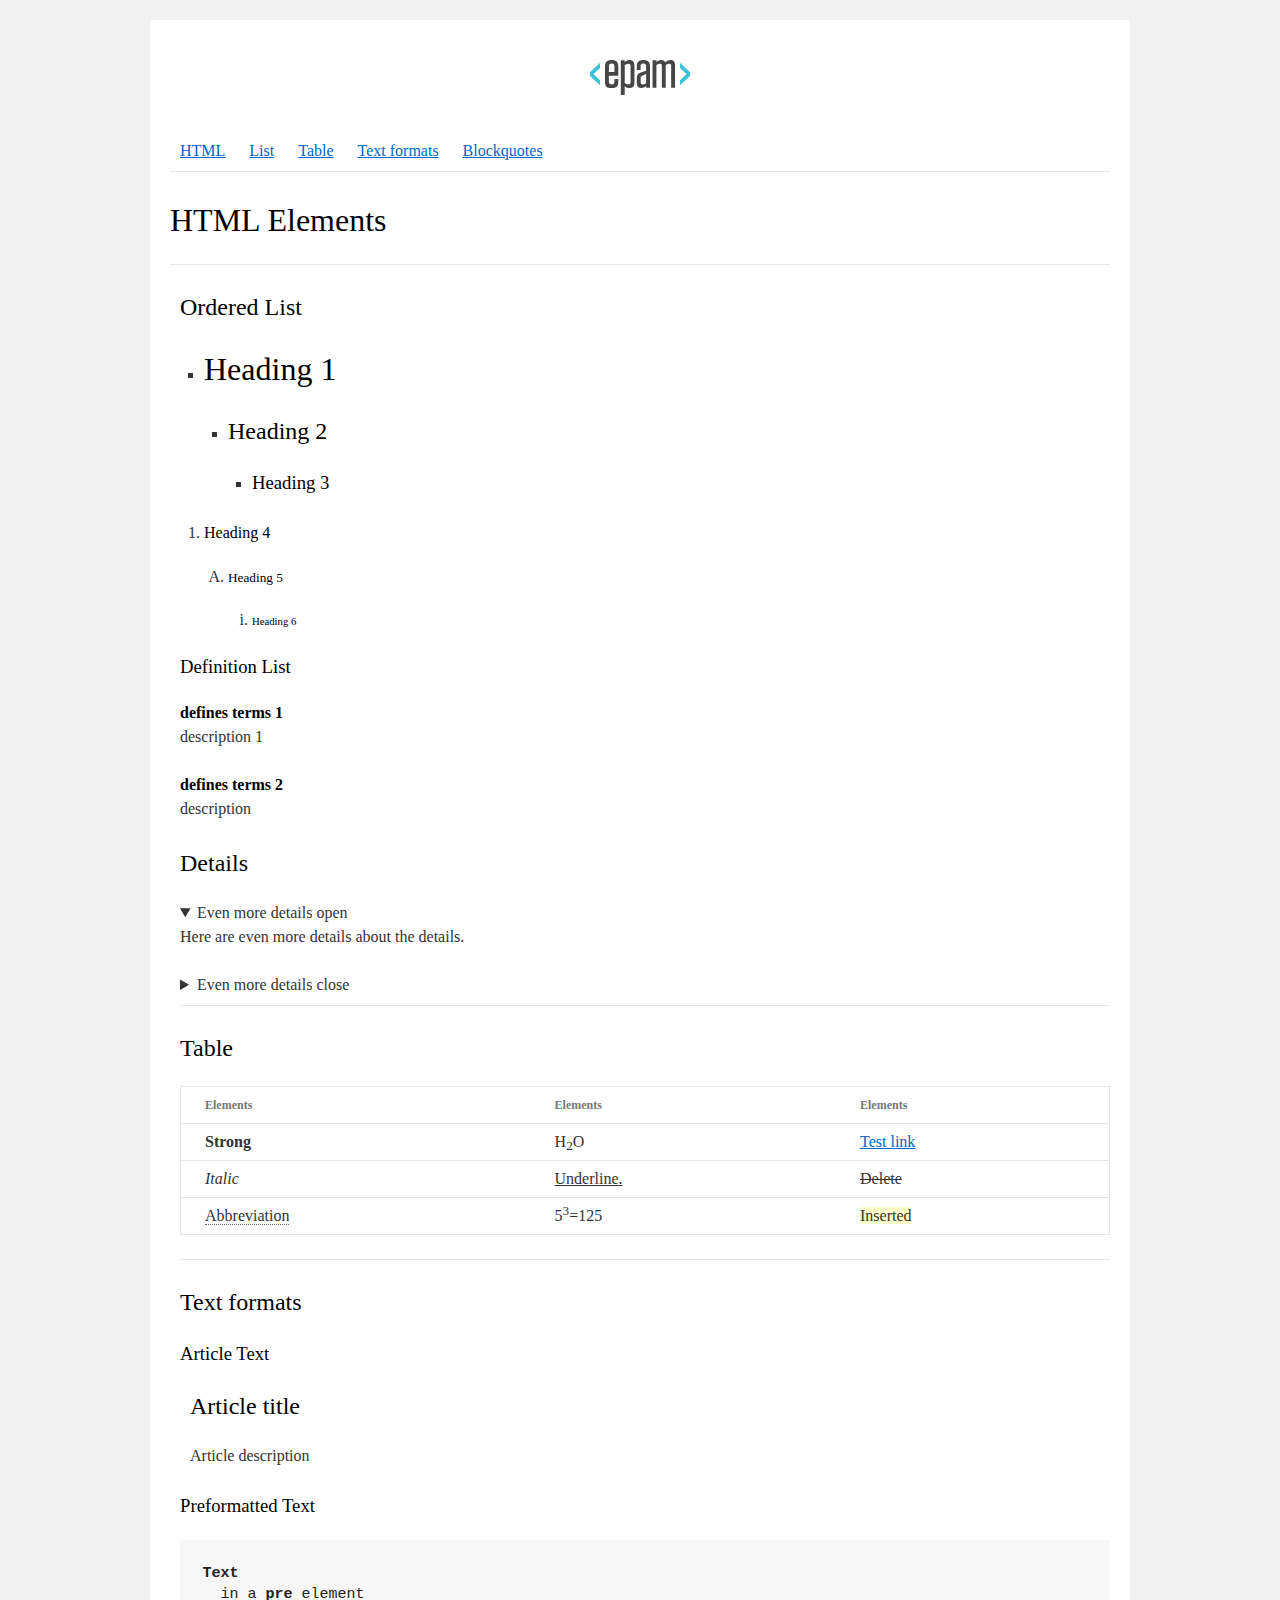
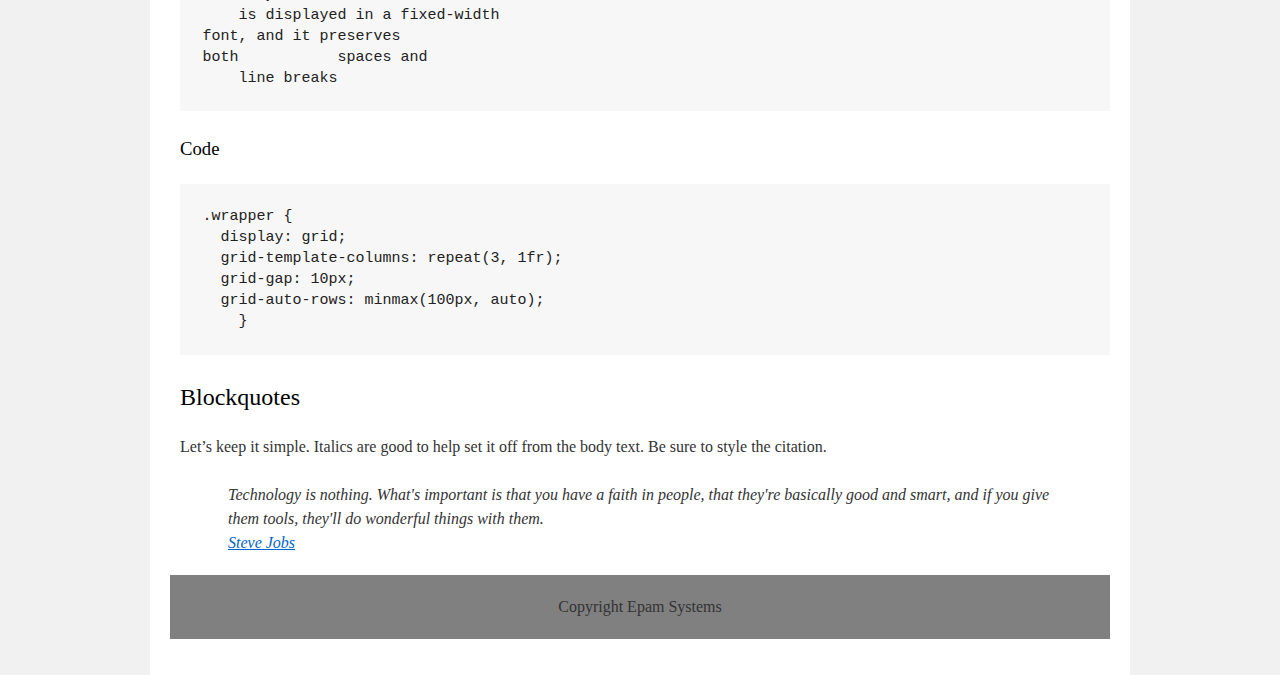
<file: homework_01/index.html>
<!DOCTYPE html>
<html>
   <head>
      <meta charset="utf-8">
      <title>hw</title>
      <link rel="stylesheet" href="style.css">
   </head>
   <body>
      <div id="wrapper">
         <div id="main">
            <div id="container">
               <div id="content" role="main">
                  <p><img src="EPAM_logo.svg" alt="EPAM"/></p>
                  <nav><a href="#">HTML</a>
                     <a href="#">List</a>
                     <a href="#">Table</a>
                     <a href="#">Text formats</a>
                     <a href="#">Blockquotes</a>
                  </nav>
                  <hr/>
                  <header>
                     <h1>HTML Elements</h1>
                  </header>
                  <hr/>
                  <article>
                     <h2>Ordered List</h2>
                     <ul>
                        <li>
                           <h1>Heading 1</h1>
                           <ul>
                              <li>
                                 <h2>Heading 2</h2>
                                 <ul>
                                    <li>
                                       <h3>Heading 3</h3>
                                    </li>
                                 </ul>
                              </li>
                           </ul>
                        </li>
                     </ul>
                     <ol>
                        <li>
                           <h4>Heading 4</h4>
                           <ol>
                              <li>
                                 <h5>Heading 5</h5>
                                 <ol>
                                    <li>
                                       <h6>Heading 6</h6>
                                    </li>
                                 </ol>
                              </li>
                           </ol>
                        </li>
                     </ol>
                     <h3>Definition List</h3>
                     <dl>
                        <dt>defines terms 1</dt>
                        <dd>description 1</dd>
                        <dt>defines terms 2</dt>
                        <dd>description</dd>
                     </dl>
                     <h2>Details</h2>
                     <details open>
                        <summary>Even more details open</summary>
                        <p>Here are even more details about the details.</p>
                     </details>
                     <details>
                        <summary>Even more details close</summary>
                        <p>Here are even more details about the details.</p>
                     </details>
                     <hr/>
                     <h2>Table</h2>
                     <table>
                        <tr>
                           <th>Elements</th>
                           <th>Elements</th>
                           <th>Elements</th>
                        </tr>
                        <tr>
                           <td><strong>Strong</strong></td>
                           <td>H<sub>2</sub>O</td>
                           <td><a href="#">Test link</a></td>
                        </tr>
                        <tr>
                           <td><i>Italic</i></td>
                           <td><u>Underline.</u></td>
                           <td><del>Delete</del></td>
                        </tr>
                        <tr>
                           <td><abbr>Abbreviation</abbr></td>
                           <td>5<sup>3</sup>=125</td>
                           <td><ins>Inserted</ins></td>
                        </tr>
                     </table>
                     <hr/>
                     <h2>Text formats</h2>
                     <h3>Article Text</h3>
                     <article>
                        <h2>Article title</h2>
                        <p>Article description</p>
                     </article>
                     <h3>Preformatted Text</h3>
                      <pre><b>Text</b>
  in a <b>pre</b> element
    is displayed in a fixed-width
font, and it preserves
both           spaces and
    line breaks</pre>
                     <h3>Code</h3>
                     <pre>.wrapper {
  display: grid;
  grid-template-columns: repeat(3, 1fr);
  grid-gap: 10px;
  grid-auto-rows: minmax(100px, auto);
    }</pre>
                     <h2>Blockquotes</h2>
                     <p>Let’s keep it simple. Italics are good to help set it off from the body text. Be sure to style the citation.</p>
                     <blockquote>Technology is nothing. What's important is that you have a faith in people, that they're basically good and smart, and if you give them tools, they'll do wonderful things with them.<br/><a href="#">Steve Jobs</a></blockquote>
                     <p hidden="">And here’s a bit of trailing text.</p>
                  </article>
                  <footer>Copyright Epam Systems</footer>
               </div>
            </div>
         </div>
      </div>
   </body>
</html>
</file>
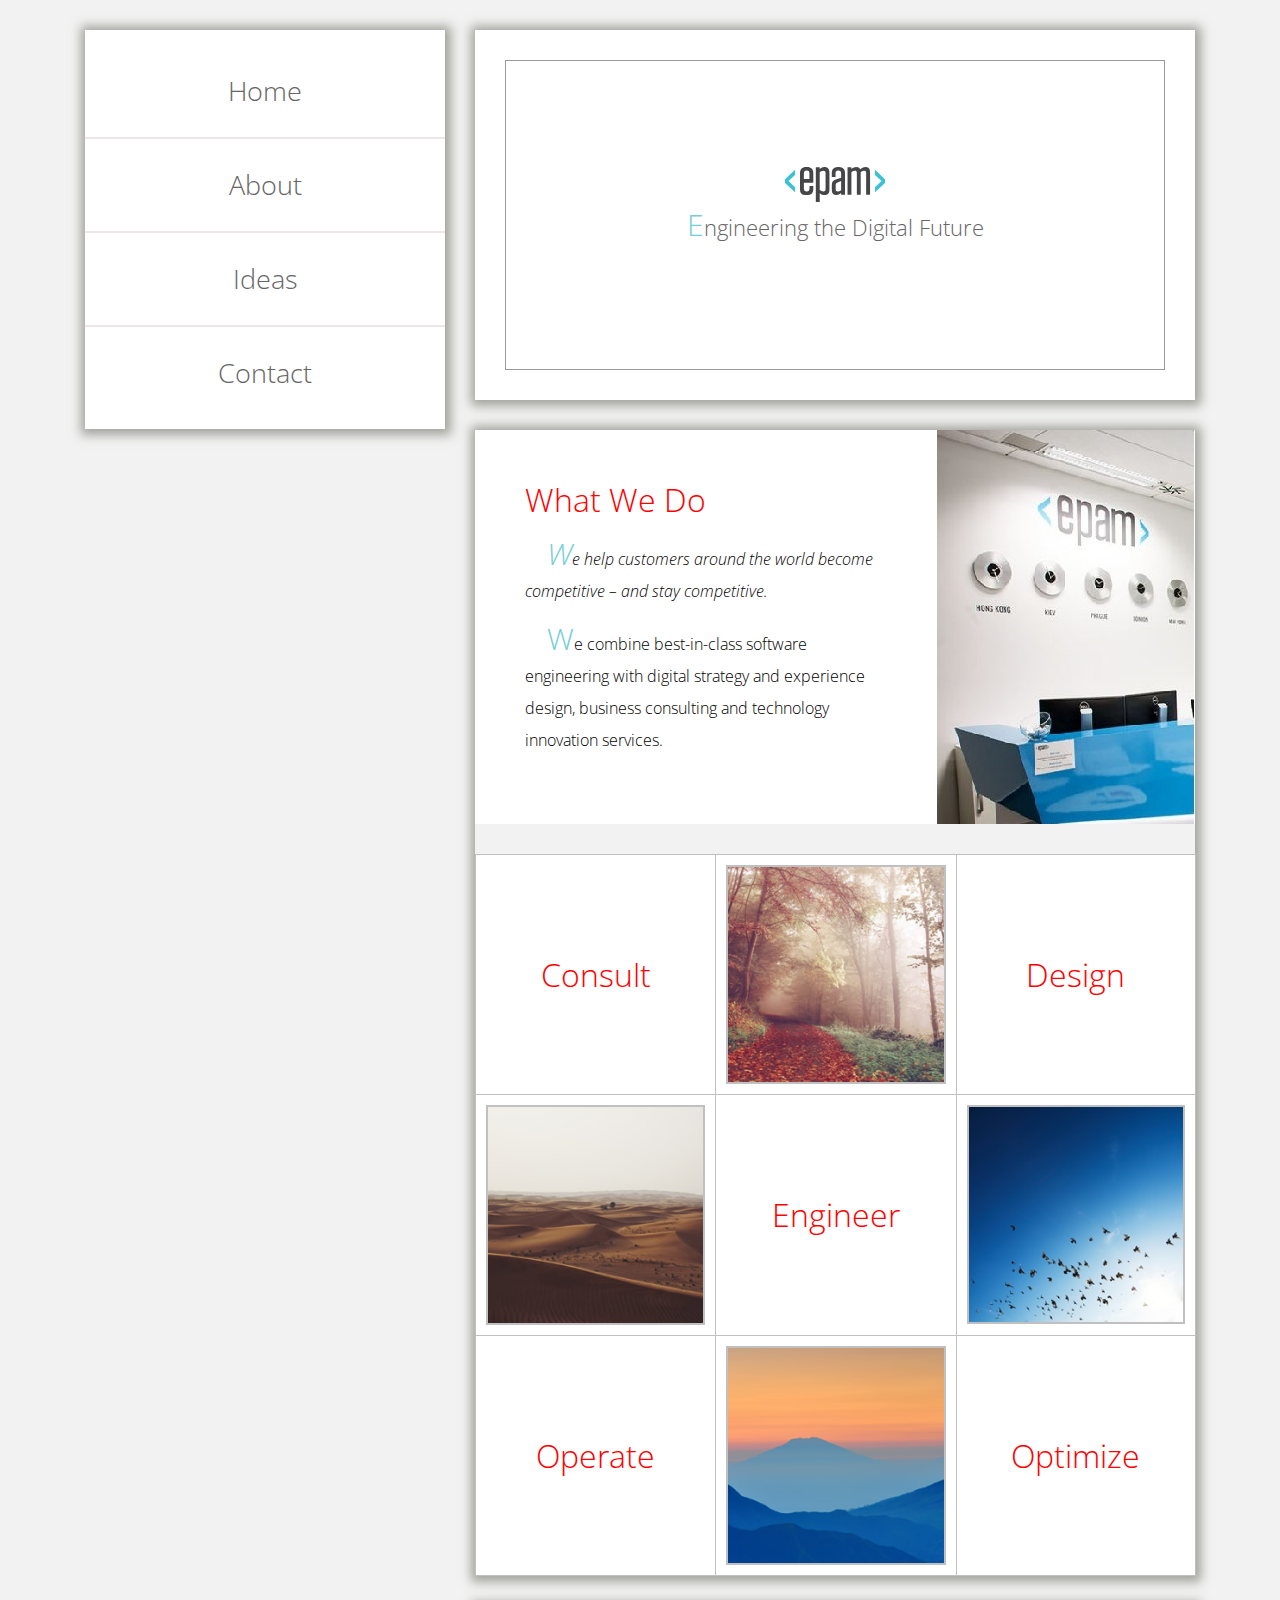
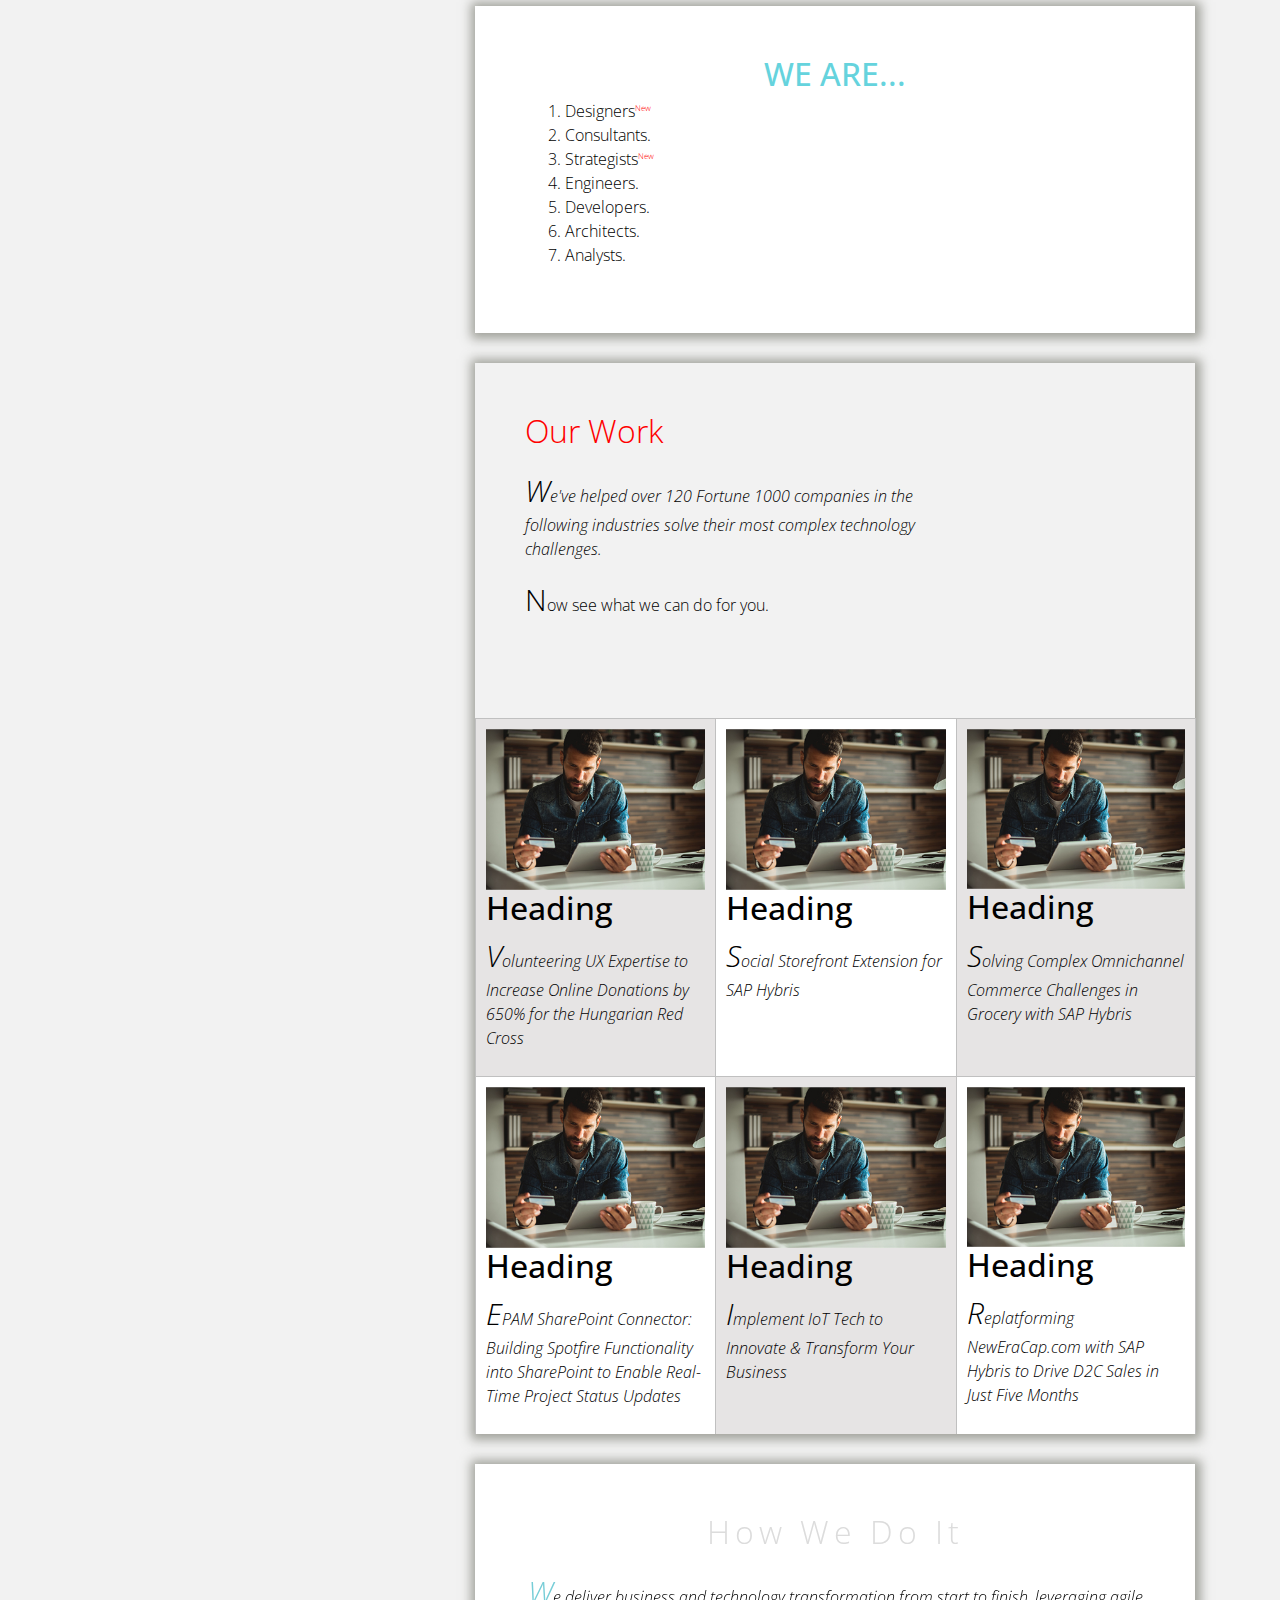
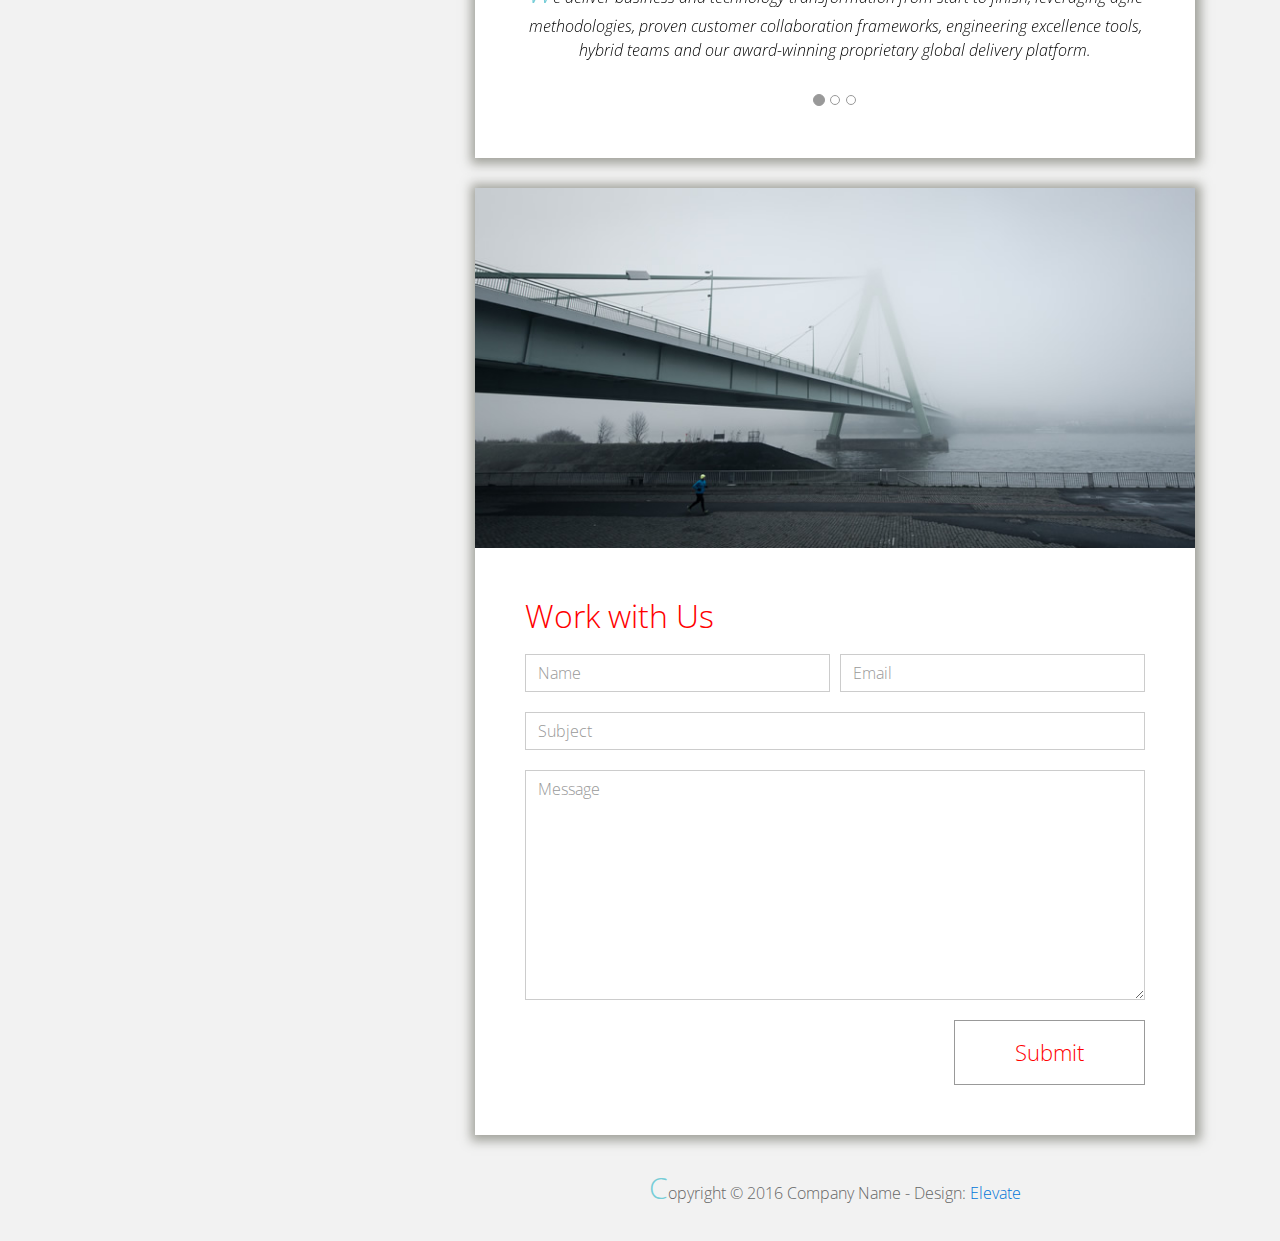
<file: homework_02/index.html>
<!DOCTYPE html>
<html lang="en">
<head>
  <meta charset="utf-8">
  <meta http-equiv="X-UA-Compatible" content="IE=edge">
  <meta name="viewport" content="width=device-width, initial-scale=1">

  <title>CSS Basic HW</title>



  <!-- load stylesheets -->
  <link rel="stylesheet" href="http://fonts.googleapis.com/css?family=Open+Sans:300,400">
  <!-- Google web font "Open Sans" -->
  <link rel="stylesheet" href="css/bootstrap.min.css">
  <!-- Bootstrap style -->
  <link rel="stylesheet" href="css/style.css">
  <!-- Templatemo style -->
  <style>
    .tm-section-title {
      color: red;
    }
    .box {
      border: 1px solid silver!important;
      padding: 10px;
    }
  </style>

</head>

<body>
<div class="container">

  <div class="tm-sidebar">
    <nav class="tm-main-nav">
      <ul>
        <li class="tm-nav-item"><a href="#home" class="tm-nav-item-link">Home</a></li>
        <li class="tm-nav-item"><a href="#about" class="tm-nav-item-link">About</a></li>
        <li class="tm-nav-item"><a href="#ideas" class="tm-nav-item-link">Ideas</a></li>
        <li class="tm-nav-item"><a href="#contact" class="tm-nav-item-link">Contact</a></li>
      </ul>
    </nav>
  </div>

  <div class="tm-main-content">

    <section id="home" class="tm-content-box tm-banner margin-b-10">
      <div class="tm-banner-inner">
        <img src="img/EPAM_logo.svg" width="100px" alt="">
        <p class="tm-banner-text">Engineering the Digital Future</p>
      </div>
    </section>

    <section>
      <div class="tm-content-box flex-2-col">

        <div class="pad flex-item tm-team-description-container">
          <h2 class="tm-section-title">What We Do</h2>
          <p class="tm-section-description">We help customers around the world become competitive – and stay competitive.</p>
          <p class="tm-section-description"> We combine best-in-class software engineering with digital strategy and experience design, business consulting and technology innovation services.</p>
        </div>
        <div class="flex-item">
          <img src="img/image.jpg" alt="">
        </div>
        

      </div>
      <div id="about" class="tm-content-box">

        <ul class="boxes gallery-container">
          <li class="box box-bg">
            <h2 class="tm-section-title tm-section-title-box tm-box-bg-title">Consult</h2>
            <img src="img/white-bg.jpg" alt="Image" class="img-fluid">
          </li>
          <li class="box">
            <a href="img/idea-large-01.jpg"><img src="img/idea-01.jpg" alt="Image"
                                                 class="img-fluid"></a>
          </li>
          <li class="box box-bg">
            <h2 class="tm-section-title tm-section-title-box tm-box-bg-title">Design</h2>
            <img src="img/white-bg.jpg" alt="Image" class="img-fluid">
          </li>
          <li class="box">
            <a href="img/idea-large-02.jpg"><img src="img/idea-02.jpg" alt="Image"
                                                 class="img-fluid"></a>
          </li>
          <li class="box box-bg">
            <h2 class="tm-section-title tm-section-title-box tm-box-bg-title">Engineer</h2>
            <img src="img/white-bg.jpg" alt="Image" class="img-fluid">
          </li>
          <li class="box">
            <a href="img/idea-large-03.jpg"><img src="img/idea-03.jpg" alt="Image"
                                                 class="img-fluid"></a>
          </li>
          <li class="box box-bg">
            <h2 class="tm-section-title tm-section-title-box tm-box-bg-title">Operate</h2>
            <img src="img/white-bg.jpg" alt="Image" class="img-fluid">
          </li>
          <li class="box">
            <a href="img/idea-large-04.jpg"><img src="img/idea-04.jpg" alt="Image"
                                                 class="img-fluid"></a>
          </li>
          <li class="box box-bg">
            <h2 class="tm-section-title tm-section-title-box tm-box-bg-title">Optimize</h2>
            <img src="img/white-bg.jpg" alt="Image" class="img-fluid">
          </li>
        </ul>

      </div>

    </section>

    <!-- slider -->
    <section class="heading tm-content-box pad">
      <h2> WE ARE...</h2>
      <ol>
        <li><a href="index.html" class="text">Designers</a></li>
        <li><a href="index.html">Consultants</a></li>
        <li><a href="#" class="text">Strategists</a></li>
        <li><a href="#">Engineers</a></li>
        <li><a href="#">Developers</a></li>
        <li><a href="#">Architects</a></li>
        <li><a href="#">Analysts</a></li>
      </ol>
  
    </section>

    <section class="blocks">
       <div class="pad flex-item tm-team-description-container">
          <h2 class="tm-section-title">Our Work</h2>
          <p class="tm-section-description">We've helped over 120 Fortune 1000 companies in the following industries solve their most complex technology challenges. </p>
          <p class="tm-section-description"> Now see what we can do for you.</p>
        </div>
      <div class="tm-content-box flex-2-col">
      </div>
      <div  class="tm-content-box">
        <ul class="boxes gallery-container">
          <li class="box box-bg">
            <img src="img/image-1.jpg" alt="Image" class="img-fluid">
            <div>
              <h2>Heading</h2>
              <p>Volunteering UX Expertise to Increase Online Donations by 650% for the Hungarian Red Cross</p>
            </div>
          </li>
          <li class="box">
            <img src="img/image-1.jpg" alt="Image" class="img-fluid">
            <div>
              <h2>Heading</h2>
              <p>Social Storefront Extension for SAP Hybris</p>
            </div>
          </li>
          <li class="box box-bg">
            <img src="img/image-1.jpg" alt="Image" class="img-fluid">
            <div>
              <h2>Heading</h2>
              <p>Solving Complex Omnichannel Commerce Challenges in Grocery with SAP Hybris</p>
            </div>
          </li>
          <li class="box">
            <img src="img/image-1.jpg" alt="Image" class="img-fluid">
            <div>
              <h2>Heading</h2>
              <p>EPAM SharePoint Connector: Building Spotfire Functionality into SharePoint to Enable Real-Time Project Status Updates</p>
            </div>
          </li>
          <li class="box box-bg">
            <img src="img/image-1.jpg" alt="Image" class="img-fluid">
            <div>
              <h2>Heading</h2>
              <p>Implement IoT Tech to Innovate & Transform Your Business</p>
            </div>
          </li>
          <li class="box">
            <img src="img/image-1.jpg" alt="Image" class="img-fluid">
            <div>
              <h2>Heading</h2>
              <p>Replatforming NewEraCap.com with SAP Hybris to Drive D2C Sales in Just Five Months</p>
            </div>
          </li>
        </ul>

      </div>
    </section>

    <section id="ideas">
      <div id="tmCarousel" class="carousel slide tm-content-box" data-ride="carousel">

        <ol class="carousel-indicators">
          <li data-target="#tmCarousel" data-slide-to="0" class="active"></li>
          <li data-target="#tmCarousel" data-slide-to="1" class=""></li>
          <li data-target="#tmCarousel" data-slide-to="2" class=""></li>
        </ol>

        <div class="carousel-inner" role="listbox">

          <div class="carousel-item active">
            <div class="carousel-content">
              <div class="flex-item">
                <h2 class="tm-section-title">How We Do It</h2>
                <p class="tm-section-description carousel-description">We deliver business and technology transformation from start to finish, leveraging agile methodologies, proven customer collaboration frameworks, engineering excellence tools, hybrid teams and our award-winning proprietary global delivery platform.</p>
              </div>
            </div>
          </div>

          <div class="carousel-item">
            <div class="carousel-content">
              <div class="flex-item">
                <h2 class="tm-section-title">Our Clients</h2>
                <p class="tm-section-description carousel-description">Lorem ipsum dolor sit amet,
                  consectetur adipiscing elit. Quisque vel nisi pharetra nibh varius pharetra ac
                  sagittis nisi. Etiam pharetra vestibulum hendrerit. Pellentesque interdum metus
                  sed massa rutrum.</p>
              </div>
            </div>
          </div>

          <div class="carousel-item">
            <div class="carousel-content">
              <div class="flex-item">
                <h2 class="tm-section-title">Our Projects</h2>
                <p class="tm-section-description carousel-description">Donec ex libero, fringilla
                  vitae purus sit amet, rhoncus pharetra lorem. Pellentesque id sem id lacus
                  ultricies vehicula. Aliquam rutrum mi non. Pellentesque interdum metus sed massa
                  rutrum.</p>
              </div>
            </div>
          </div>

        </div>

      </div>
    </section>

    <section class="tm-content-box">
      <img src="img/contact.jpg" alt="Contact image" class="img-fluid">

      <div id="contact" class="pad">
        <h2 class="tm-section-title">Work with Us</h2>
        <form action="#contact" method="get" class="contact-form">

          <div class="form-group col-xs-12 col-sm-12 col-md-6 col-lg-6 form-group-2-col-left">
            <input type="text" id="contact_name" name="contact_name" class="form-control"
                   placeholder="Name" required/>
          </div>
          <div class="form-group col-xs-12 col-sm-12 col-md-6 col-lg-6 form-group-2-col-right">
            <input type="email" id="contact_email" name="contact_email" class="form-control"
                   placeholder="Email" required/>
          </div>
          <div class="form-group">
            <input type="text" id="contact_subject" name="contact_subject" class="form-control"
                   placeholder="Subject" required/>
          </div>
          <div class="form-group">
            <textarea id="contact_message" name="contact_message" class="form-control" rows="9"
                      placeholder="Message" required></textarea>
          </div>

          <button type="submit" class="btn btn-primary submit-btn">Submit</button>

        </form>
      </div>
    </section>

    <footer class="tm-footer">
      <p class="text-xs-center">Copyright &copy; 2016 Company Name

        - Design: <a rel="nofollow" href="http://www.templatemo.com/tm-481-elevate"
                     target="_parent">Elevate</a></p>
    </footer>

  </div>

</div>

</body>
</html>
</file>
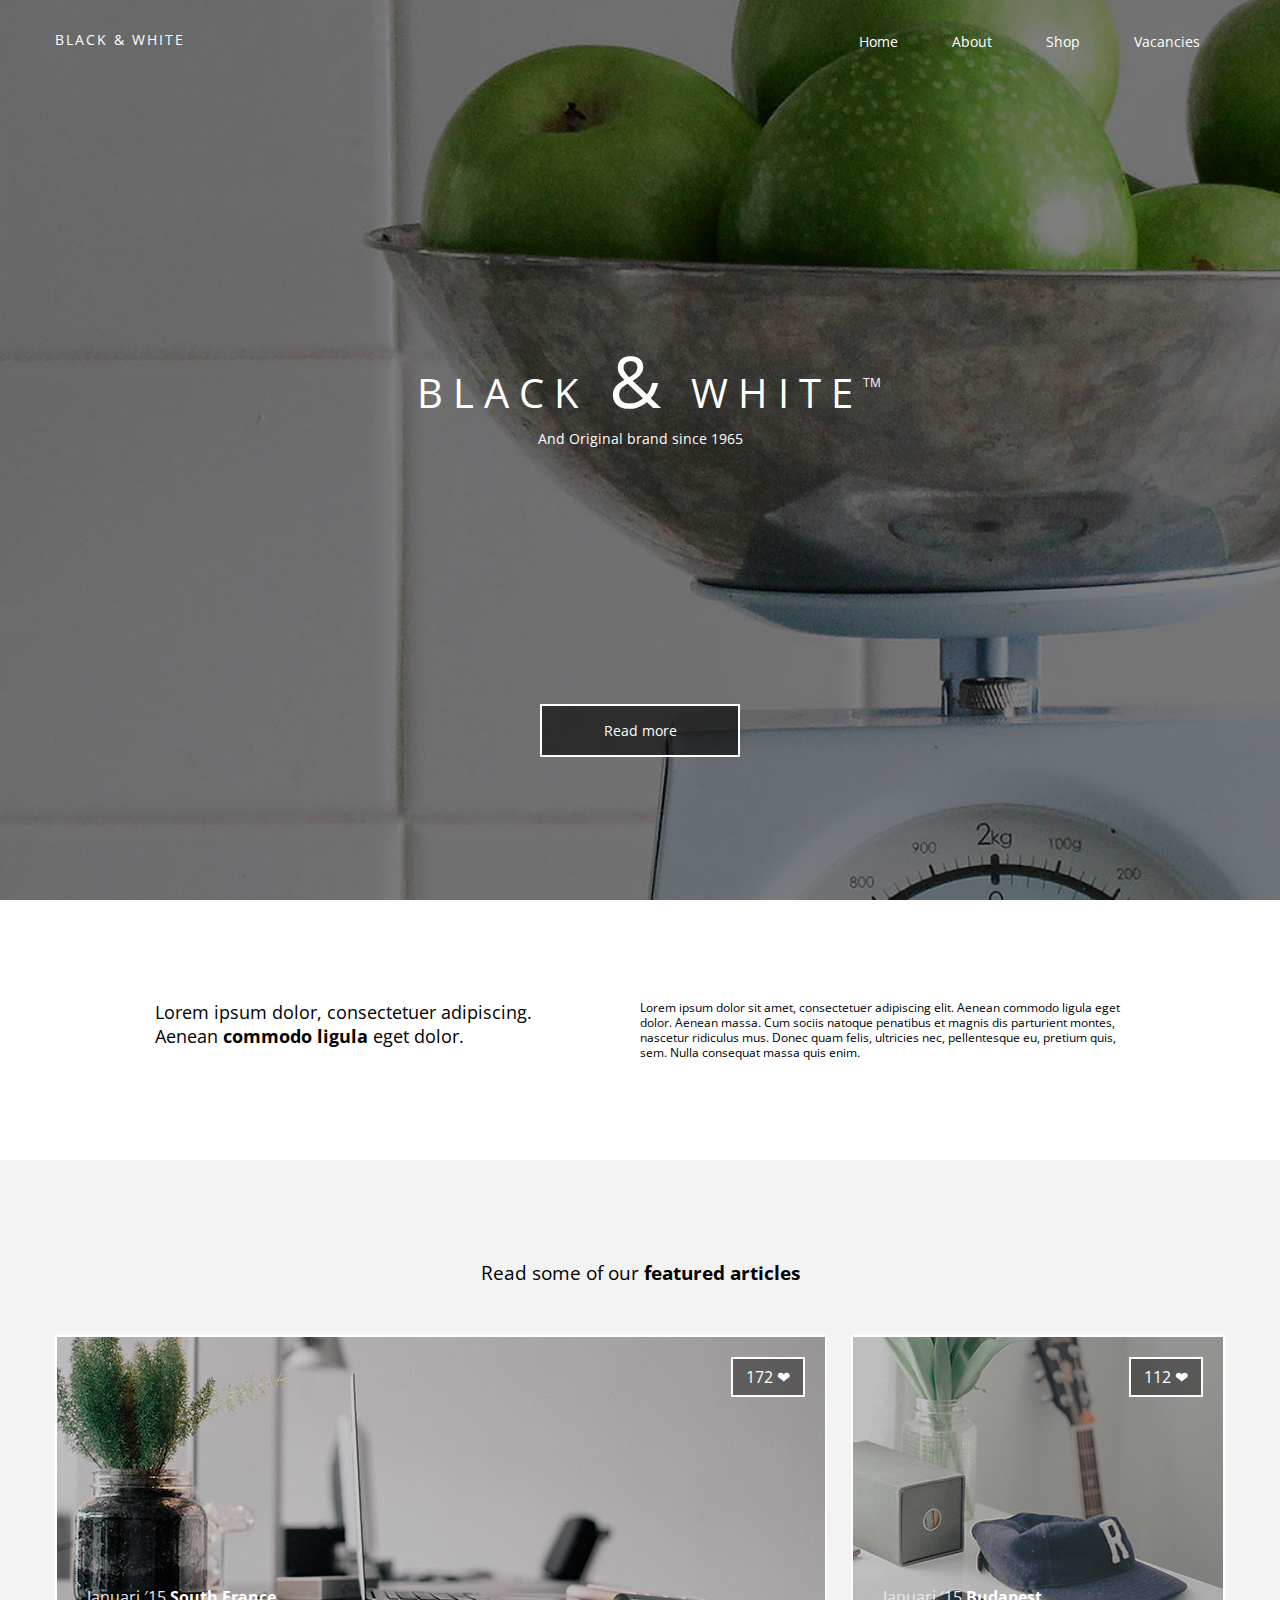
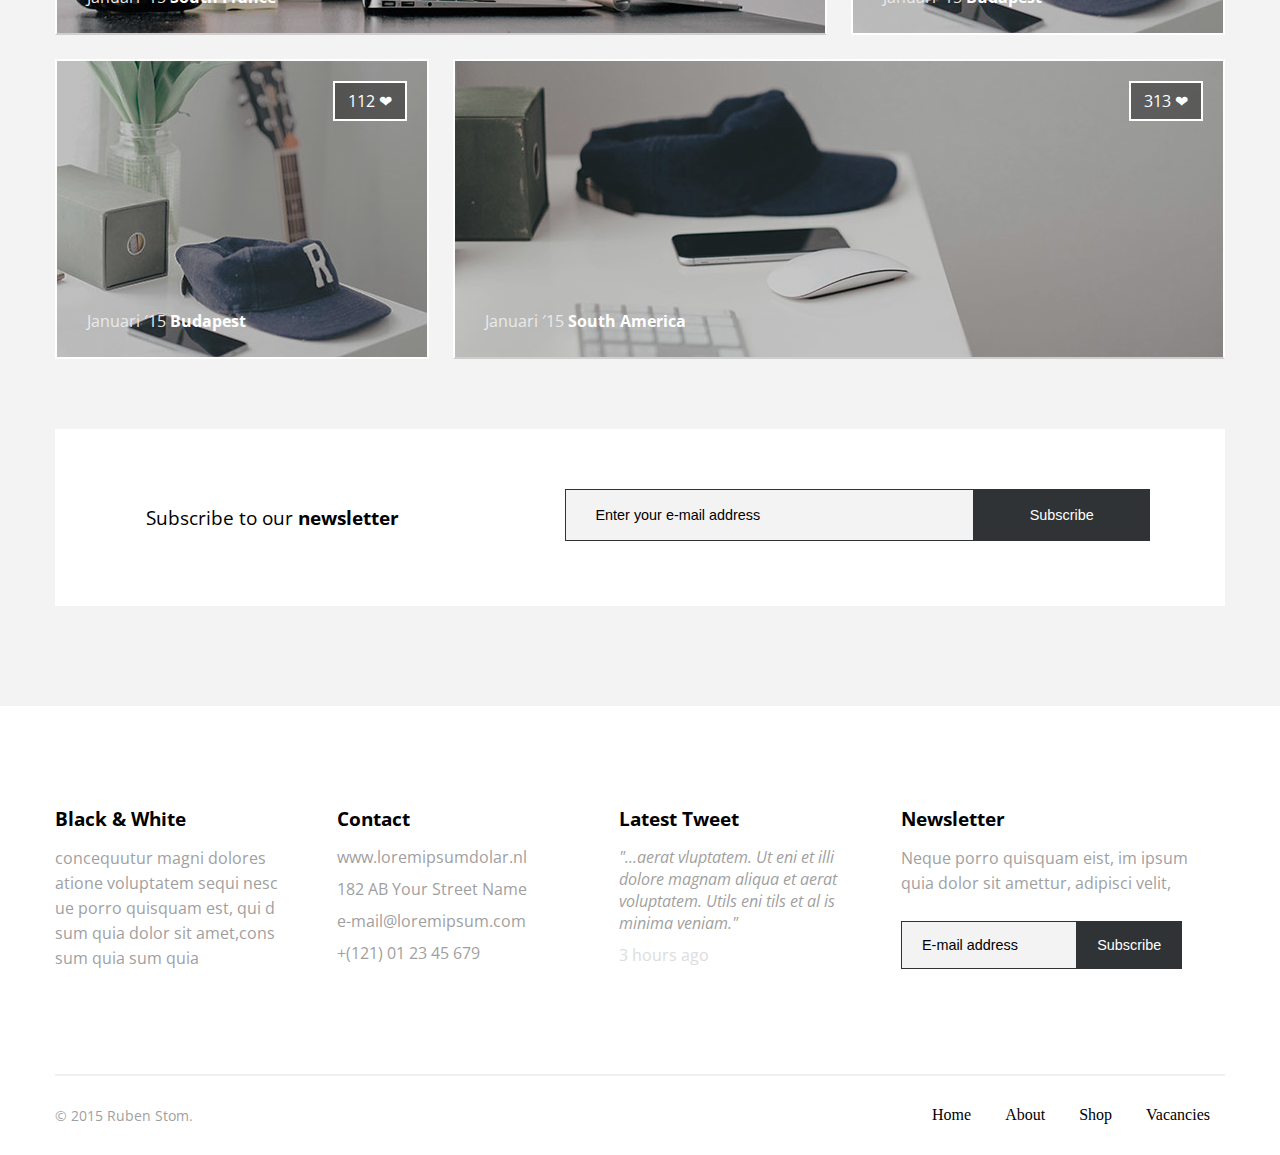
<file: homework_04/index.html>
<!DOCTYPE html>
<html lang="en">
<head>
	<meta charset="UTF-8">
	<link rel="stylesheet" type="text/css" href="css/style.css">
	<link href="https://fonts.googleapis.com/css?family=Open+Sans" rel="stylesheet">
	<title>homeWork04</title>
</head>
    <body>
    <header>
        <div class="wrapper">
			<nav>
				<h1>Black & White</h1>
				<ul>
					<li><a href="#">Home</a></li>
					<li><a href="#">About</a></li>
					<li><a href="#">Shop</a></li>
					<li><a href="#">Vacancies</a></li>
				</ul>
			</nav>
			<div class="brand-wrap">
				<div class="brand">Black <span class="amp">&</span> White<sup class="tm">TM</sup></div>
				<p>And Original brand since 1965</p>
			</div>
			<a href="#" class="more">Read more</a>
		</div>
	</header>
	<div class="wrapper">
		<section class="section-1">
			<h3>Lorem ipsum dolor, consectetuer adipiscing. Aenean <strong>commodo ligula</strong> eget dolor.</h3>
			<p>Lorem ipsum dolor sit amet, consectetuer adipiscing elit. Aenean commodo ligula eget dolor. Aenean massa. Cum sociis natoque penatibus et magnis dis parturient montes, nascetur ridiculus mus. Donec quam felis, ultricies nec, pellentesque eu, pretium quis, sem. Nulla consequat massa quis enim. </p>
		</section>
	</div>
	<div class="main">
		<div class="wrapper">
			<h3>Read some of our <strong>featured articles</strong></h3>
			<article>
				<div class="article article-1">
					<h3> Januari &#8242;15 <strong>South France</strong></h3>
					<a href="#like">172 &#10084;</a>
				</div>
				<div class="article article-2">
					<h3>Januari &#8242;15 <strong>Budapest</strong></h3>
					<a href="#like">112 &#10084;</a>
				</div>
				<div class="article article-3">
					<h3>Januari &#8242;15 <strong>Budapest</strong></h3>
					<a href="#like">112 &#10084;</a>
				</div>
				<div class="article article-4">
					<h3>Januari &#8242;15 <strong>South America</strong></h3>
					<a href="#like">313 &#10084;</a>
				</div>
			</article> 

			<div class="subscribe">
				<p>Subscribe to our <strong>newsletter</strong></p>
				<div>
					<input type="text" name="subscribe" placeholder="Enter your e-mail address">
					<input type="submit" name="submit" value="Subscribe">
				</div>
			</div>
		</div>
	</div>
	<footer>
		<div class="wrapper">
			<section class="section-2">
				<div class="b-and-w-f section-block">
					<h3>Black & White</h3>
					<p>concequutur magni dolores atione voluptatem sequi nesc ue porro quisquam est, qui d sum quia dolor sit amet,cons sum quia sum quia</p>
				</div>
				<div class="contact section-block">
					<h3>Contact</h3>
					<p>www.loremipsumdolar.nl</p>
					<p>182 AB Your Street Name</p>
					<p>e-mail@loremipsum.com</p>
					<p>+(121) 01 23 45 679</p>
				</div>
				<div class="tweet section-block">
					<h3>Latest Tweet</h3>
					<p>
						<em>"...aerat vluptatem. Ut eni et illi dolore magnam aliqua et aerat voluptatem. Utils eni tils et al is minima veniam."</em>
					</p>
					<p class="hours-ago">3 hours ago</p>
				</div>
				<div class="newsletter section-block">
					<h3>Newsletter</h3>
					<p>Neque porro quisquam eist, im ipsum quia dolor sit amettur, adipisci velit, </p>
					<div>
						<input type="text" name="subscribe" placeholder="E-mail address">
						<input type="submit" name="submit" value="Subscribe">
					</div>
				</div>
			</section>
			<nav>
				<div>&copy; 2015 Ruben Stom.</div>
				<ul>
					<li><a href="#">Home</a></li>
					<li><a href="#">About</a></li>
					<li><a href="#">Shop</a></li>
					<li><a href="#">Vacancies</a></li>
				</ul>
			</nav>
		</div>
	</footer>
                
    </body>
</html>
</file>
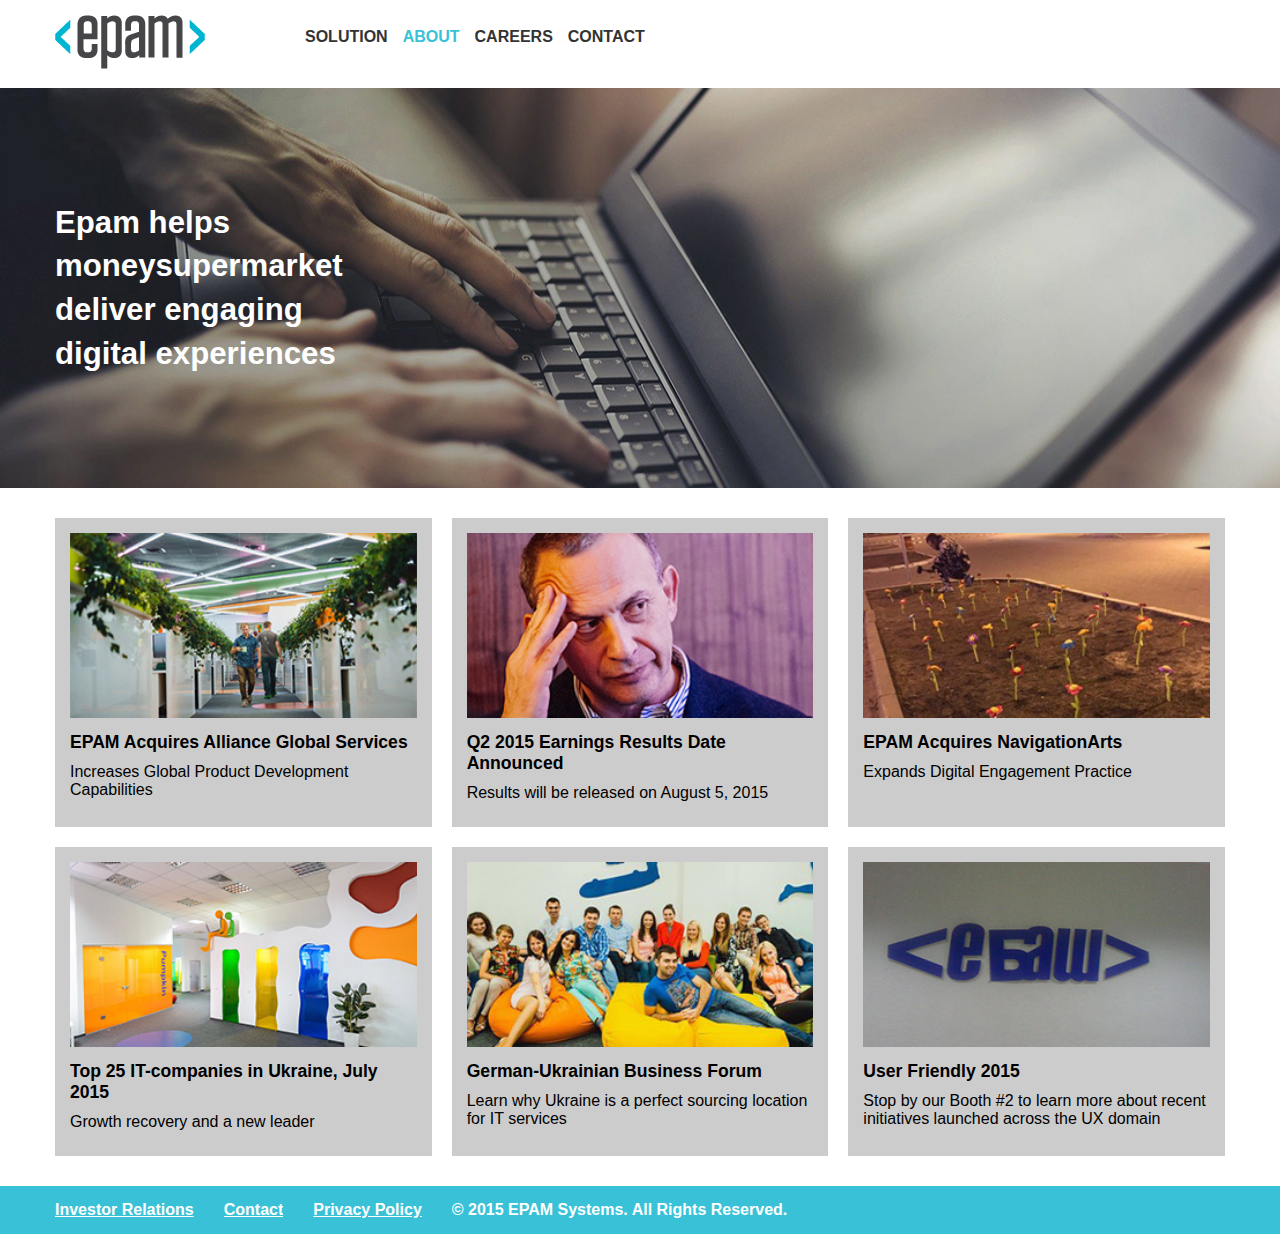
<file: homework_05/index.html>
<!DOCTYPE html>
<html lang="en">
   <head>
      <meta charset="UTF-8">
      <meta name="viewport" content="width=device-width; initial-scale=1.0">
      <link rel="stylesheet" type="text/css" href="css/style.css">
      <title>homeWork05</title>
   </head>
   <body>
      <header>
         <div class="container">
            <div class="logoepam">
               <img src="img/logo.png" alt="logo">
            </div>
            <nav>
               <a href="#">solution</a>
               <a class="active" href="#">about</a>
               <a href="#">careers</a>
               <a href="#">contact</a>
            </nav>
         </div>
      </header>
      <div class="main">
         <div class="container">
            <div class="main-text">
               <h2>
                  Epam helps
                  moneysupermarket
                  deliver engaging
                  digital experiences
               </h2>
            </div>
         </div>
      </div>
      <div class="news">
         <div class="container">
            <div class="newsWrap">
               <div class="newsBlock">
                  <a href="#">
                     <img src="img/news/01.jpg" alt="logo">
                     <h3>
                        EPAM Acquires Alliance Global Services
                     </h3>
                     <p>
                        Increases Global Product Development Capabilities
                     </p>
                  </a>
               </div>
               <div class="newsBlock">
                  <a href="#">
                     <img src="img/news/02.jpg" alt="logo">
                     <h3>
                        Q2 2015 Earnings Results Date Announced
                     </h3>
                     <p>		
                        Results will be released on August 5, 2015
                     </p>
                  </a>
               </div>
               <div class="newsBlock">
                  <a href="#">
                     <img src="img/news/03.jpg" alt="logo">
                     <h3>
                        EPAM Acquires NavigationArts
                     </h3>
                     <p>
                        Expands Digital Engagement Practice
                     </p>
                  </a>
               </div>
               <div class="newsBlock">
                  <a href="#">
                     <img src="img/news/04.jpg" alt="logo">
                     <h3>
                        Top 25 IT-companies in Ukraine, July 2015
                     </h3>
                     <p>
                        Growth recovery and a new leader
                     </p>
                  </a>
               </div>
               <div class="newsBlock">
                  <a href="#">
                     <img src="img/news/05.jpg" alt="logo">
                     <h3>
                        German-Ukrainian Business Forum
                     </h3>
                     <p>
                        Learn why Ukraine is a perfect sourcing location for IT services
                     </p>
                  </a>
               </div>
               <div class="newsBlock">
                  <a href="#">
                     <img src="img/news/06.jpg" alt="logo">
                     <h3>
                        User Friendly 2015
                     </h3>
                     <p>
                        Stop by our Booth #2 to learn more about recent initiatives launched across the UX domain
                     </p>
                  </a>
               </div>
            </div>
         </div>
      </div>
      <footer>
         <div class="container">
            <div class="footer-content">
               <ul>
                  <li>
                     <a href="#">
                     Investor Relations
                     </a>
                  </li>
                  <li>
                     <a href="#">
                     Contact
                     </a>
                  </li>
                  <li>
                     <a href="#">
                     Privacy Policy
                     </a>
                  </li>
               </ul>
               <p>
                  &#169; 2015 EPAM Systems. All Rights Reserved.
               </p>
            </div>
         </div>
      </footer>
   </body>
</html>
</file>
<file: homework_01/style.css>
html, body, div, span, applet, object, iframe,
h1, h2, h3, h4, h5, h6, p, blockquote, pre,
a, abbr, acronym, address, big, cite, code,
del, dfn, em, font, img, ins, kbd, q, s, samp,
small, strike, strong, sub, sup, tt, var,
b, u, i, center,
dl, dt, dd, ol, ul, li,
fieldset, form, label, legend,
table, caption, tbody, tfoot, thead, tr, th, td{background:transparent;border:0;margin:0;padding:0;vertical-align:baseline;}body{line-height:1;}h1, h2, h3, h4, h5, h6{clear:both;font-weight:normal;}ol, ul{list-style:none;}blockquote{quotes:none;}blockquote:before, blockquote:after{content:'';content:none;}del{text-decoration:line-through;}table{border-collapse:collapse;border-spacing:0;}a img{border:none;}#container{float:left;margin:0 -240px 0 0;width:100%;}#primary,
#secondary{float:right;overflow:hidden;width:220px;}#secondary{clear:right;}#footer{clear:both;width:100%;}.one-column #content{margin:0 auto;width:640px;}.single-attachment #content{margin:0 auto;width:900px;}body,
input,
textarea,
.page-title span,
.pingback a.url{font-family:Georgia, "Bitstream Charter", serif;}h3#comments-title,
h3#reply-title,
#access .menu,
#access div.menu ul,
#cancel-comment-reply-link,
.form-allowed-tags,
#site-info,
#site-title,
#wp-calendar,
.comment-meta,
.comment-body tr th,
.comment-body thead th,
.entry-content label,
.entry-content tr th,
.entry-content thead th,
.entry-meta,
.entry-title,
.entry-utility,
#respond label,
.navigation,
.page-title,
.pingback p,
.reply,
.widget-title,
.wp-caption-text{font-family:"Helvetica Neue", Arial, Helvetica, "Nimbus Sans L", sans-serif;}input[type="submit"]{font-family:"Helvetica Neue", Arial, Helvetica, "Nimbus Sans L", sans-serif;}pre{font-family:"Courier 10 Pitch", Courier, monospace;}code{font-family:Monaco, Consolas, "Andale Mono", "DejaVu Sans Mono", monospace;}#access .menu-header,
div.menu,
#colophon,
#branding,
#main,
#wrapper{margin:0 auto;width:940px;}#wrapper{background:#fff;margin-top:20px;padding:0 20px;}#footer-widget-area{overflow:hidden;}#footer-widget-area .widget-area{float:left;margin-right:20px;width:220px;}#footer-widget-area #fourth{margin-right:0;}#site-info{float:left;font-size:14px;font-weight:bold;width:700px;}#site-generator{float:right;width:220px;}body{background:#f1f1f1;}body,
input,
textarea{color:#666;font-size:12px;line-height:18px;}hr{background-color:#e7e7e7;border:0;clear:both;height:1px;margin-bottom:18px;}p{margin-bottom:18px;}ul{list-style:square;margin:0 0 18px 1.5em;}ol{list-style:decimal;margin:0 0 18px 1.5em;}ol ol{list-style:upper-alpha;}ol ol ol{list-style:lower-roman;}ol ol ol ol{list-style:lower-alpha;}ul ul,
ol ol,
ul ol,
ol ul{margin-bottom:0;}dl{margin:0 0 24px 0;}dt{font-weight:bold;}dd{margin-bottom:18px;}strong{font-weight:bold;}cite,
em,
i{font-style:italic;}big{font-size:131.25%;}ins{background:#ffc;text-decoration:none;}blockquote{font-style:italic;padding:0 3em;}blockquote cite,
blockquote em,
blockquote i{font-style:normal;}pre{background:#f7f7f7;color:#222;line-height:18px;margin-bottom:18px;overflow:auto;padding:1.5em;}abbr,
acronym{border-bottom:1px dotted #666;cursor:help;}sup,
sub{height:0;line-height:1;position:relative;vertical-align:baseline;}sup{bottom:1ex;}sub{top:.5ex;}small{font-size:smaller;}input[type="text"],
input[type="password"],
input[type="email"],
input[type="url"],
input[type="number"],
textarea{background:#f9f9f9;border:1px solid #ccc;box-shadow:inset 1px 1px 1px rgba(0,0,0,0.1);-moz-box-shadow:inset 1px 1px 1px rgba(0,0,0,0.1);-webkit-box-shadow:inset 1px 1px 1px rgba(0,0,0,0.1);padding:2px;}a:link{color:#0066cc;}a:visited{color:#743399;}a:active,
a:hover{color:#ff4b33;}.screen-reader-text{clip:rect(1px, 1px, 1px, 1px);overflow:hidden;position:absolute !important;height:1px;width:1px;}#header{padding:30px 0 0 0;}#site-title{float:left;font-size:30px;line-height:36px;margin:0 0 18px 0;width:700px;}#site-title a{color:#000;font-weight:bold;text-decoration:none;}#site-description{color:#000;clear:right;float:right;font-style:italic;margin:15px 0 18px 0;opacity:.65;width:220px;}#branding img{border-top:4px solid #000;border-bottom:1px solid #000;display:block;float:left;}#access{background:#000;display:block;float:left;margin:0 auto;width:940px;}#access .menu-header,
div.menu{font-size:13px;margin-left:12px;width:928px;}#access .menu-header ul,
div.menu ul{list-style:none;margin:0;}#access .menu-header li,
div.menu li{float:left;position:relative;}#access a{color:#aaa;display:block;line-height:38px;padding:0 10px;text-decoration:none;}#access ul ul{box-shadow:0px 3px 3px rgba(0,0,0,0.2);-moz-box-shadow:0px 3px 3px rgba(0,0,0,0.2);-webkit-box-shadow:0px 3px 3px rgba(0,0,0,0.2);display:none;position:absolute;top:38px;left:0;float:left;width:180px;z-index:99999;}#access ul ul li{min-width:180px;}#access ul ul ul{left:100%;top:0;}#access ul ul a{background:#333;line-height:1em;padding:10px;width:160px;height:auto;}#access li:hover > a,
#access ul ul:hover > a{background:#333;color:#fff;}#access ul li:hover > ul{display:block;}#access ul li.current_page_item > a,
#access ul li.current_page_ancestor > a,
#access ul li.current-menu-ancestor > a,
#access ul li.current-menu-item > a,
#access ul li.current-menu-parent > a{color:#fff;}* html #access ul li.current_page_item a,
* html #access ul li.current_page_ancestor a,
* html #access ul li.current-menu-ancestor a,
* html #access ul li.current-menu-item a,
* html #access ul li.current-menu-parent a,
* html #access ul li a:hover{color:#fff;}#main{clear:both;overflow:hidden;padding:40px 0 0 0;}#content{margin-bottom:36px;}#content,
#content input,
#content textarea{color:#333;font-size:16px;line-height:24px;}#content p,
#content ul,
#content ol,
#content dd,
#content pre,
#content hr{margin-bottom:24px;}#content ul ul,
#content ol ol,
#content ul ol,
#content ol ul{margin-bottom:0;}#content pre,
#content kbd,
#content tt,
#content var{font-size:15px;line-height:21px;}#content code{font-size:13px;}#content dt,
#content th{color:#000;}#content h1,
#content h2,
#content h3,
#content h4,
#content h5,
#content h6{color:#000;line-height:1.5em;margin:0 0 20px 0;}#content table{border:1px solid #e7e7e7;margin:0 -1px 24px 0;text-align:left;width:100%;}#content tr th,
#content thead th{color:#777;font-size:12px;font-weight:bold;line-height:18px;padding:9px 24px;}#content tr td{border-top:1px solid #e7e7e7;padding:6px 24px;}#content tr.odd td{background:#f2f7fc;}.hentry{margin:0 0 48px 0;}.home .sticky{background:#f2f7fc;border-top:4px solid #000;margin-left:-20px;margin-right:-20px;padding:18px 20px;}.single .hentry{margin:0 0 36px 0;}.page-title{color:#000;font-size:14px;font-weight:bold;margin:0 0 36px 0;}.page-title span{color:#333;font-size:16px;font-style:italic;font-weight:normal;}.page-title a:link,
.page-title a:visited{color:#777;text-decoration:none;}.page-title a:active,
.page-title a:hover{color:#ff4b33;}#content .entry-title{color:#000;font-size:21px;font-weight:bold;line-height:1.3em;margin-bottom:0;}.entry-title a:link,
.entry-title a:visited{color:#000;text-decoration:none;}.entry-title a:active,
.entry-title a:hover{color:#ff4b33;}.entry-meta{color:#777;font-size:12px;}.entry-meta abbr,
.entry-utility abbr{border:none;}.entry-meta abbr:hover,
.entry-utility abbr:hover{border-bottom:1px dotted #666;}.single-author .by-author{position:absolute !important;clip:rect(1px 1px 1px 1px);clip:rect(1px, 1px, 1px, 1px);}.entry-content,
.entry-summary{clear:both;padding:12px 0 0 0;}.entry-content .more-link{white-space:nowrap;}#content .entry-summary p:last-child{margin-bottom:12px;}.entry-content fieldset{border:1px solid #e7e7e7;margin:0 0 24px 0;padding:24px;}.entry-content fieldset legend{background:#fff;color:#000;font-weight:bold;padding:0 24px;}.entry-content input{margin:0 0 24px 0;}.entry-content input.file,
.entry-content input.button{margin-right:24px;}.entry-content label{color:#777;font-size:12px;}.entry-content select{margin:0 0 24px 0;}.entry-content sup,
.entry-content sub{font-size:10px;}.entry-content blockquote.left{float:left;margin-left:0;margin-right:24px;text-align:right;width:33%;}.entry-content blockquote.right{float:right;margin-left:24px;margin-right:0;text-align:left;width:33%;}.page-link{clear:both;color:#000;font-weight:bold;line-height:48px;word-spacing:0.5em;}.page-link a:link,
.page-link a:visited{background:#f1f1f1;color:#333;font-weight:normal;padding:0.5em 0.75em;text-decoration:none;}.home .sticky .page-link a{background:#d9e8f7;}.page-link a:active,
.page-link a:hover{color:#ff4b33;}body.page .edit-link{clear:both;display:block;}#entry-author-info{background:#f2f7fc;border-top:4px solid #000;clear:both;font-size:14px;line-height:20px;margin:24px 0;overflow:hidden;padding:18px 20px;}#entry-author-info #author-avatar{background:#fff;border:1px solid #e7e7e7;float:left;height:60px;margin:0 -104px 0 0;padding:11px;}#entry-author-info #author-description{float:left;margin:0 0 0 104px;}#entry-author-info h2{color:#000;font-size:100%;font-weight:bold;margin-bottom:0;}.entry-utility{clear:both;color:#777;font-size:12px;line-height:18px;}.entry-meta a,
.entry-utility a{color:#777;}.entry-meta a:hover,
.entry-utility a:hover{color:#ff4b33;}#content .video-player{padding:0;}.format-standard .wp-video,
.format-standard .wp-audio-shortcode,
.format-audio .wp-audio-shortcode,
.format-standard .video-player{margin-bottom:24px;}.home #content .format-aside p,
.home #content .category-asides p{font-size:14px;line-height:20px;margin-bottom:10px;margin-top:0;}.format-gallery .size-thumbnail img,
.category-gallery .size-thumbnail img{border:10px solid #f1f1f1;margin-bottom:0;}.format-gallery .gallery-thumb,
.category-gallery .gallery-thumb{float:left;margin-right:20px;margin-top:-4px;}.home #content .format-gallery .entry-utility,
.home #content .category-gallery .entry-utility{padding-top:4px;}.attachment .entry-content .entry-caption{font-size:140%;margin-top:24px;}.attachment .entry-content .nav-previous a:before{content:'\2190\00a0';}.attachment .entry-content .nav-next a:after{content:'\00a0\2192';}#content img.size-auto,
#content img.size-full,
#content img.size-large,
#content img.size-medium,
#content .entry-attachment img,
#content .widget-container img{max-width:100%;height:auto;}#ie8 #content img.size-auto,
#ie8 #content img.size-full,
#ie8 #content img.size-large,
#ie8 #content img.size-medium,
#ie8 #content .entry-attachment img{width:auto;}.alignleft,
img.alignleft{display:inline;float:left;margin-right:24px;margin-top:4px;}.alignright,
img.alignright{display:inline;float:right;margin-left:24px;margin-top:4px;}.aligncenter,
img.aligncenter{clear:both;display:block;margin-left:auto;margin-right:auto;}img.alignleft,
img.alignright,
img.aligncenter{margin-bottom:12px;}.wp-caption{background:#f1f1f1;line-height:18px;margin-bottom:20px;max-width:100%;padding:4px;text-align:center;}.wp-caption img{margin:5px 5px 0;max-width:622px;}.wp-caption p.wp-caption-text{color:#777;font-size:12px;margin:5px;}.wp-smiley{margin:0;}.gallery{margin:0 auto 18px;}.gallery .gallery-item{float:left;margin-top:0;text-align:center;}.gallery-columns-1 .gallery-item{width:100%;}.gallery-columns-2 .gallery-item{width:50%;}.gallery-columns-3 .gallery-item{width:33%;}.gallery-columns-4 .gallery-item{width:25%;}.gallery-columns-5 .gallery-item{width:20%;}.gallery-columns-6 .gallery-item{width:16%;}.gallery-columns-7 .gallery-item{width:14%;}.gallery-columns-8 .gallery-item{width:12%;}.gallery-columns-9 .gallery-item{width:11%;}.gallery-columns-1 img{max-width:620px;}.gallery-columns-2 img{max-width:288px;}.gallery-columns-3 img{max-width:177px;}.gallery-columns-4 img{max-width:122px;}.gallery-columns-5 img{max-width:88px;}.gallery-columns-6 img{max-width:66px;}.gallery-columns-7 img{max-width:50px;}.gallery-columns-8 img{max-width:39px;}.gallery-columns-9 img{max-width:29px;}.gallery-item img{height:auto;}.gallery-columns-2 .attachment-medium{max-width:92%;height:auto;}.gallery-columns-4 .attachment-thumbnail{max-width:84%;height:auto;}.gallery .gallery-caption{color:#777;font-size:12px;margin:0 0 12px;}.gallery dl{margin:0;}.gallery img{border:10px solid #f1f1f1;}.gallery br+br{display:none;}#content .entry-attachment img{display:block;margin:0 auto;}.navigation{color:#777;font-size:12px;line-height:18px;overflow:hidden;}.navigation a:link,
.navigation a:visited{color:#777;text-decoration:none;}.navigation a:active,
.navigation a:hover{color:#ff4b33;}.nav-previous{float:left;width:50%;}.nav-next{float:right;text-align:right;width:50%;}#nav-above{margin:0 0 18px 0;}#nav-above{display:none;}.paged #nav-above,
.single #nav-above{display:block;}#nav-below{margin:-18px 0 0 0;}#comments{clear:both;}#comments .navigation{padding:0 0 18px 0;}h3#comments-title,
h3#reply-title{color:#000;font-size:20px;font-weight:bold;margin-bottom:0;}h3#comments-title{padding:24px 0;}.commentlist{list-style:none;margin:0;}.commentlist li.comment{border-bottom:1px solid #e7e7e7;line-height:24px;margin:0 0 24px 0;padding:0 0 0 56px;position:relative;}.commentlist li:last-child{border-bottom:none;margin-bottom:0;}#comments .comment-body ul,
#comments .comment-body ol{margin-bottom:18px;}#comments .comment-body p:last-child{margin-bottom:6px;}#comments .comment-body blockquote p:last-child{margin-bottom:24px;}.commentlist ol{list-style:decimal;}.commentlist .avatar{position:absolute;top:4px;left:0;}.comment-author{}.comment-author cite{color:#000;font-style:normal;font-weight:bold;}.comment-author .says{font-style:italic;}.comment-meta{font-size:12px;margin:0 0 18px 0;}.comment-meta a:link,
.comment-meta a:visited{color:#777;text-decoration:none;}.comment-meta a:active,
.comment-meta a:hover{color:#ff4b33;}.commentlist .even{}.commentlist .bypostauthor{}.commentlist .bypostauthor > div{background:#f2f7fc;border-top:4px solid #000;margin-bottom:10px;padding:10px 0 0 20px;}.reply{font-size:12px;padding:0 0 24px 0;}.reply a,
a.comment-edit-link{color:#777;}.reply a:hover,
a.comment-edit-link:hover{color:#ff4b33;}.commentlist .children{list-style:none;margin:0;}.commentlist .children li{border:none;margin:0;}.nopassword,
.nocomments{display:none;}#comments .pingback{border-bottom:1px solid #e7e7e7;margin-bottom:18px;padding-bottom:18px;}.commentlist li.comment+li.pingback{margin-top:-6px;}#comments .pingback p{color:#777;display:block;font-size:12px;line-height:18px;margin:0;}#comments .pingback .url{font-size:13px;font-style:italic;}input[type="submit"]{color:#333;}#respond{border-top:1px solid #e7e7e7;margin:24px 0;overflow:hidden;position:relative;}#respond p{margin:0;}#respond .comment-notes{margin-bottom:1em;}.form-allowed-tags{line-height:1em;}.children #respond{margin:0 48px 0 0;}h3#reply-title{margin:18px 0;}#comments-list #respond{margin:0 0 18px 0;}#comments-list ul #respond{margin:0;}#cancel-comment-reply-link{font-size:12px;font-weight:normal;line-height:18px;}#respond .required{color:#ff4b33;font-weight:bold;}#respond label{color:#777;font-size:12px;}#respond input{margin:0 0 9px;width:98%;}#respond textarea{width:98%;}#respond .form-allowed-tags{color:#777;font-size:12px;line-height:18px;}#respond .form-allowed-tags code{font-size:11px;}#respond .form-submit{margin:12px 0;}#respond .form-submit input{font-size:14px;width:auto;}.widget-area ul{list-style:none;margin-left:0;}.widget-area ul ul{list-style:square;margin-left:1.3em;}.widget-area select{max-width:100%;}.widget_search #s{width:60%;}.widget_search label{display:none;}.widget-container{word-wrap:break-word;-webkit-hyphens:auto;-moz-hyphens:auto;hyphens:auto;margin:0 0 18px 0;}.widget-container .wp-caption img{margin:auto;}.widget-container.widget_image .wp-caption{width:auto;}.widget-container.widget_image .wp-caption img{margin-left:-8px;}.widget-title{color:#222;font-size:14px;font-weight:bold;}.widget-area a:link,
.widget-area a:visited{text-decoration:none;}.widget-area a:active,
.widget-area a:hover{text-decoration:underline;}.widget-area .entry-meta{font-size:11px;}#wp_tag_cloud div{line-height:1.6em;}#wp-calendar{width:100%;}#wp-calendar caption{color:#222;font-size:14px;font-weight:bold;padding-bottom:4px;text-align:left;}#wp-calendar thead{font-size:11px;}#wp-calendar thead th{}#wp-calendar tbody{color:#aaa;}#wp-calendar tbody td{background:#f5f5f5;border:1px solid #fff;padding:3px 0 2px;text-align:center;}#wp-calendar tbody .pad{background:none;}#wp-calendar tfoot #next{text-align:right;}.widget_rss a.rsswidget{color:#000;}.widget_rss a.rsswidget:hover{color:#ff4b33;}.widget_rss .widget-title img{width:11px;height:11px;}#main .widget-area ul{margin-left:0;padding:0 20px 0 0;}#main .widget-area ul ul{border:none;margin-left:1.3em;padding:0;}#primary{}#secondary{}#footer-widget-area{}#main .widget-container.music-player ul{margin:0;}#footer{margin-bottom:20px;}#colophon{border-top:4px solid #000;margin-top:-4px;overflow:hidden;padding:18px 0;}#site-info{font-weight:bold;}#site-info a{color:#000;text-decoration:none;}#site-generator{font-style:italic;position:relative;}#site-generator a{background:url(images/wordpress.png) center left no-repeat;color:#666;display:inline-block;line-height:16px;padding-left:20px;text-decoration:none;}#site-generator a:hover{text-decoration:underline;}img#wpstats{display:block;margin:0 auto 10px;}pre{-webkit-text-size-adjust:140%;}code{-webkit-text-size-adjust:160%;}#access,
.entry-meta,
.entry-utility,
.navigation,
.widget-area{-webkit-text-size-adjust:120%;}#site-description{-webkit-text-size-adjust:none;}@media print{body{background:none !important;}#wrapper{clear:both !important;display:block !important;float:none !important;position:relative !important;}#header{border-bottom:2pt solid #000;padding-bottom:18pt;}#colophon{border-top:2pt solid #000;}#site-title,	#site-description{float:none;line-height:1.4em;margin:0;padding:0;}#site-title{font-size:13pt;}.entry-content{font-size:14pt;line-height:1.6em;}.entry-title{font-size:21pt;}#access,	#branding img,	#respond,	.comment-edit-link,	.edit-link,	.navigation,	.page-link,	.widget-area{display:none !important;}#container,	#header,	#footer{margin:0;width:100%;}#content,	.one-column #content{margin:24pt 0 0;width:100%;}.wp-caption p{font-size:11pt;}#site-info,	#site-generator{float:none;width:auto;}#colophon{width:auto;}img#wpstats{display:none;}#site-generator a{margin:0;padding:0;}#entry-author-info{border:1px solid #e7e7e7;}#main{display:inline;}.home .sticky{border:none;}}
img{width: 100px;vertical-align: middle;margin-left: calc(50% - 50px);margin-bottom: 20px;}nav > a{padding: 10px;color: #0279c1;}nav > a b:hover{color: #00527a;}nav > a:visited{color: #0279c1;}article{padding-left: 10px;}footer{margin-top: 20px;padding: 20px;text-align: center;background: grey;}
</file>
<file: homework_02/css/style.css>
/* 

please don't edit this styles

*/


a:focus{color:#666;outline:0}ul{padding:0;margin:0}body{background-color:#f2f2f2;color:#000;font-family:'Open Sans',Helvetica,Arial,sans-serif;font-size:16px;font-weight:300;padding-top:30px;overflow-x:hidden}.box,.tm-content-box,.tm-main-nav{background-color:#fff}.tm-sidebar{position:fixed;width:360px}.tm-main-nav{font-size:1.6667em;padding-top:15px;padding-bottom:10px;text-align:center}.tm-nav-item{list-style:none;width:100%;padding:15px 30px}.tm-nav-item-link{border:1px solid transparent;color:#666;display:block;padding:10px;width:100%;-webkit-transition:all .3s ease;transition:all .3s ease}.carousel-indicators li,.tm-banner-inner{border:1px solid #999}.flex-2-col,.tm-banner-inner{display:-webkit-box;display:-webkit-flex;display:-ms-flexbox}.tm-nav-item-link.active,.tm-nav-item-link:hover{color:#666;text-decoration:none;border:1px solid #999}.tm-nav-item-link:focus{text-decoration:none}.tm-banner-text,.tm-banner-title,.tm-section-title{color:#666;font-weight:300;margin-top:0}.tm-section-title{margin-bottom:20px}.tm-section-title-box{margin-bottom:0}.tm-banner-title{font-size:3.3em;letter-spacing:2px;text-transform:uppercase}.tm-main-content{margin-left:360px;padding-left:30px}.tm-content-box{margin-bottom:30px}.pad{padding:50px}.tm-banner{height:370px;padding:30px}.tm-banner-inner{height:100%;text-align:center;display:flex;-webkit-box-orient:vertical;-webkit-box-direction:normal;-webkit-flex-direction:column;-ms-flex-direction:column;flex-direction:column;-webkit-box-align:center;-webkit-align-items:center;-ms-flex-align:center;align-items:center;-webkit-box-pack:center;-webkit-justify-content:center;-ms-flex-pack:center;justify-content:center}.tm-banner-text{font-size:1.4em}.flex-2-col{display:flex;-webkit-box-align:center;-webkit-align-items:center;-ms-flex-align:center;align-items:center}.boxes,.tm-box-bg-title{display:-webkit-box;display:-webkit-flex;display:-ms-flexbox}.flex-item{-webkit-box-flex:0 1 auto;-webkit-flex:0 1 auto;-ms-flex:0 1 auto;flex:0 1 auto}.section-description{line-height:1.8;margin-bottom:25px}.section-description:last-child{margin-bottom:0}.tm-team-description-container{max-width:500px}.box{list-style:none;width:33.3333%;height:auto}.box-bg{position:relative}.tm-box-bg-title{position:absolute;top:0;right:0;bottom:0;left:0;display:flex;-webkit-box-align:center;-webkit-align-items:center;-ms-flex-align:center;align-items:center;-webkit-box-pack:center;-webkit-justify-content:center;-ms-flex-pack:center;justify-content:center}.boxes{display:flex;-webkit-flex-wrap:wrap;-ms-flex-wrap:wrap;flex-wrap:wrap}.gallery-container a{cursor:-webkit-zoom-in;cursor:zoom-in}.carousel{position:relative;height:auto;padding:50px 50px 80px;text-align:center}.carousel-indicators{bottom:30px}.carousel-content{color:#000;display:-webkit-box;display:-webkit-flex;display:-ms-flexbox;display:flex;-webkit-box-align:center;-webkit-align-items:center;-ms-flex-align:center;align-items:center}.carousel-indicators .active{background-color:#999}.contact-form{overflow:hidden}.form-control{border-radius:0;font-size:1em}.form-control:focus{border-color:#999;box-shadow:inset 0 1px 1px rgba(0,0,0,.075),0 0 8px rgba(153,153,153,.45)}.form-group{margin-bottom:20px}.form-group-2-col-left{padding-left:0;padding-right:5px}.form-group-2-col-right{padding-right:0;padding-left:5px}.submit-btn{border-radius:0;background:0 0;border:1px solid #999;color:#999;float:right;font-size:1.4em;font-weight:300;padding:15px 60px;-webkit-transition:all .3s ease;transition:all .3s ease}.submit-btn:active,.submit-btn:active:focus,.submit-btn:active:hover,.submit-btn:focus,.submit-btn:hover,.submit-btn:visited{background:#999;border:1px solid #999;color:#fff}.tm-footer{color:#666;padding-bottom:15px}

/*
Task 1
*/
@media print{
.tm-sidebar, 
section:nth-child(3), 
section:nth-child(4), 
section:nth-child(5), 
section:nth-child(6),
#about{
display: none;
}
.tm-banner {
height: 180px;
}
.tm-main-content{
margin: 0;
}
.tm-banner{
margin: 0 0 -30px 0;
}
.flex-2-col{
display: block;
}
.pad h2{
color: rgb(39, 52, 236);
}
.tm-team-description-container, 
.tm-section-title{
max-width: 100%;
}
.flex-item:nth-child(2){
text-align: center;
margin: -30px 0 0 0;
}
}
/*
Task 2
*/
@media screen{
.gallery-container{
margin:0 -1px 0 0;
}
.box:first-child, 
.box:nth-child(2),
.box:nth-child(4),
.box:nth-child(5){
border-right: 0!important;
border-bottom: 0!important;
}
.box:nth-child(3),.box:nth-child(6){
border-bottom: 0!important;
}
.box:nth-child(7),
.box:nth-child(8){
border-right: 0!important;
}
/*
Task 3
*/
p::first-letter{
color: #76cdd7;
font-size: 30px;
}
/* 
Task 4 
*/
.tm-sidebar,
section {
box-shadow: 1px 1px 10px 5px rgba(84, 85, 72, 0.5); 
}
/*
Task 5
*/
.gallery-container a img{
border: 2px solid silver;
}
/*
Task 6
*/
.carousel-content:first-child h2{
color: gainsboro;
letter-spacing: 5px;
}
/* 
Task 7 
*/
h2+p{
font-style: italic;
}
/*
Task 8
*/
section:nth-child(2) p{
line-height: 32px;
text-indent: 22px;
}
/*
Task 9
*/
.heading h2{
text-align: center;
color: #65d3dd;
}
.heading a{
color: #000;
}
.heading a:hover {
color: #65d3dd;
text-decoration: underline;
}
.heading a:visited {
color: silver;
}
.heading a:after {
content: '.';
}
.heading li:nth-child(1) a::after,
.heading li:nth-child(3) a::after {
content: 'New';
color: red;
font-size: 8px;
vertical-align: super;
}
/*
Task 10
*/
.blocks p:first-letter{
color: #000;
}
.blocks li:nth-child(1),
.blocks li:nth-child(3),
.blocks li:nth-child(5){
background-color: rgb(230, 228, 228);
}
/* 
Task 11 
*/
.tm-main-nav li{
border-bottom: 2px solid #eee6e6; 
}
.tm-main-nav li:last-child{
border-bottom: 0; 
}
/*
Task 12
*/
input[type="text"]{
color: rgb(255, 0, 0);
}
button[type="submit"]{
color: rgb(255, 0, 0);
}
}
/*
Task 13
*/
@media  screen and (max-width: 1140px),(max-height: 835px){
.container{
display: flex;
justify-content: center;
}
.tm-main-nav{
font-size: 24px;
background: rgb(243, 242, 242);
}
.tm-sidebar{
width: 100%;
top: 0;
z-index: 10;
}
.tm-main-content {
margin: 70px 0 0 0;
padding-left: 0;
z-index: 5;
}
.tm-sidebar ul{
display: flex;
}
.tm-sidebar li{
padding: 2px 0;
border-bottom: none;
}
.tm-sidebar a{
padding: 2px;
}
}
</file>
<file: homework_04/css/style.css>
* {
	margin:0;
	padding:0;
	box-sizing: border-box;
}
.wrapper {
	width: 100%;
	max-width: 1170px;
	margin: 0 auto;
}
p,
h3,
header,
footer nav div  {
	font-family: 'Open Sans', sans-serif;
}

/* Header */
header {
	background: url("../img/apples.jpg") no-repeat;
	background-size: cover;
	color:#fff;
	height: 100vh;
	padding-bottom: 50px;
}

h1 {
	font-weight: normal;
	font-size: 0.9em;
	letter-spacing: 2px;
}

div.brand, h1 {
	text-transform: uppercase;
}

nav {
	display:flex;
	justify-content: space-between;
}

header nav li a {
	color:#fff;
	text-decoration: none;
	font-size: 0.9em;
	padding:15px 10px;
}

header nav ul, h1 {
	margin-top: 30px;
}

nav li {
	list-style-type: none;
	padding:0 15px;
	display: inline-block;
	position: relative;
}

header nav li:after {
	content: '';
	display: block;
	height: 2px;
	margin: 10px auto;
	width: 0px;
	background: transparent;
	transition: width .5s ease, background-color .5s ease;
}

header nav li:hover:after {
	width: 100%;
	background: #B1C9DB;
}

a.more {
	background:rgba(0,0,0,0.6);
	padding: 15px;
	border: 2px solid #fff;
	color:#fff;
	text-decoration: none;
	display: block;
	width: 200px;
	text-align: center;
	margin:0 auto;
	font-size: 0.85em;
	transition: all 1.2s ease;
	-webkit-transition: all 1.2s ease;
}

a.more:hover {
	background:rgba(0,0,0,0.4);
	transition: all 1.2s ease;
	-webkit-transition: all 1.2s ease;
}

div.brand-wrap {
	display: flex;
	align-items: center;
	justify-content: center;
	flex-direction: column;
	height: 70vh;
}

div.brand {
	font-size: 2.5rem;	
	letter-spacing: 10px;
	position: relative;
}

div.brand-wrap p {
	font-size: 0.9em;
}

div.brand span.amp {
	font-size: 4.5rem;	
}

div.brand sup.tm {
	font-size: 0.3em;
	position: absolute;
	top:44%;
	letter-spacing: normal;	
}

/* section 1*/

section.section-1 {
	display: flex;
	justify-content: space-around;
	padding: 100px 0;
}

section.section-1 h3 {
	font-size: 1.125rem;
	padding:0 100px 0 100px;
	width: 50%;
	font-weight: normal;
}

section.section-1 p{
	font-size: 0.72rem;
	width: 50%;
	padding:0 100px 0 0;
}

/* section main */

div.main {
	background-color: #F3F3F3;
	text-align: center;
	padding-bottom: 100px;
}

div.main h3 {
	padding: 100px 0 50px;
	font-weight: normal;
}

div.main article .article {
	background-color: blue;
	position: relative;
}

div.main article .article h3 {
	color:#EAEAEA;
	position: absolute;
	bottom:25px;
	left:30px;
	font-size: 1em;
	padding:0;
}

div.main article .article h3 strong {
	color:#fff;
}

div.main article {
	display: grid;
	grid-template-columns: repeat(3,1fr);
	grid-gap: 1.5em;
	grid-auto-rows: 300px;
}

div.main article .article a {
	font-family: 'Open Sans', sans-serif;
	padding:7px 13px;
	border:2px solid #fff;
	color:#fff;
	text-decoration: none;
	position: absolute;
	top:20px;
	right: 20px;
	background: rgba(0,0,0,0.4);
	transition: all 0.5s ease;
	-webkit-transition: all 0.5s ease;
}

div.main article .article a:hover {
	background: rgba(0,0,0,0.5);
	transition: all 0.5s ease;
	-webkit-transition: all 0.5s ease;
}

div.main article .article-1, 
div.main article .article-2,
div.main article .article-3,
div.main article .article-4 {
	background-size: cover;
	border: 2px solid #fff;
	background-position: center; 
}

div.main article .article-1 {
	background: linear-gradient(
		rgba(0, 0, 0, 0.2), 
		rgba(0, 0, 0, 0.2)
		), url("../img/sample.jpg") no-repeat;
	border-bottom: 2px solid #CDCDCD;
	grid-column: 1 / 3;
}

div.main article .article-2 {
	grid-column: 3 / 4;
}

div.main article .article-2,
div.main article .article-3 {
	background: linear-gradient(
		rgba(0, 0, 0, 0.2), 
		rgba(0, 0, 0, 0.2)
		), url("../img/sample2.jpg") no-repeat;
}

div.main article .article-3 {
	grid-column: 1 / 2;
}

div.main article .article-4 {
	background: linear-gradient(
		rgba(0, 0, 0, 0.2), 
		rgba(0, 0, 0, 0.2)
		), url("../img/sample3.jpg") no-repeat;
	border-bottom: 2px solid #CDCDCD;
	grid-column: 2 / 4;
}

div.main div.subscribe {
	margin: 70px 0 0;
	background-color: #fff;
	padding:60px 0;
	text-align: left;
	display: flex;
	justify-content: space-around;
}

div.main div.subscribe  p {
	font-size: 1.2em;
	padding:15px;
}

div.main div.subscribe div {
	width: 50%;
}

input[type="text"] {
	background: #F3F3F3;
}

input[type="submit"] {
	background:#303335;
	color:#fff;
	margin-left: -4px;
	cursor: pointer;
}
div.main div.subscribe div input[type="text"] {
	width: 70%;
	padding:17px 30px;
}

div.main div.subscribe div input[type="submit"] {
	padding:17px 35px;
	width: 30%;
}

input {
	color:#303335;
	border:1px solid #303335;
	font-size: 0.9em;
	outline: none;
}
::placeholder {
	color:#000000;
}

/* footer */

footer {
	background-color: #fff;
}

footer section.section-2 {
	display: grid;
	grid-template-columns: 20% 20% 20% 25%;
	grid-gap: 3em;
	padding: 100px 0;
	border-bottom: 2px solid #F0F0F0;
}

footer section.section-2 h3 {
	margin-bottom: 15px;
}

footer nav{
	padding: 30px 0;
}

footer nav div {
	font-size: 0.9em;
	color:#9F9F9F;
}

footer nav li a {
	color:#000;
	text-decoration: none;
}

footer div.b-and-w-f,
footer div.newsletter {
	line-height: 25px;
}

footer div.contact p{
	padding-bottom: 10px;
}

footer div.tweet p.hours-ago {
	color:#DCDCDC;
	padding-top: 10px;
}

footer div.section-block p{
	color:#9F9F9F;
}

footer div.newsletter div {
	width: 100%;
	padding-top: 25px;
}

footer div.newsletter div input[type="text"] {
	width: 60%;
	padding:15px 20px;
}

footer div.newsletter div input[type="submit"] {
	padding:15px 5px;
	width: 36%;
}
</file>
<file: homework_05/css/style.css>
* {
     margin: 0;
     padding: 0;
     overflow: auto;
     font-family: Arial, Helvetica, sans-serif;
}
 .container {
     max-width: 1170px;
     margin: 0 auto;
     display: flex;
     padding: 0 15px;
}
 header {
     background: #fff;
     padding: 15px 0;
}
 header .logoepam {
     margin-right: 100px;
     overflow: hidden;
}
 header .logo img {
     max-width: 100%;
     width: auto;
     height: auto;
}
 header nav {
     margin-bottom: 15px;
     display: flex;
     align-items: center;
}
 header nav a {
     color: #333;
     text-decoration: none;
     text-transform: uppercase;
     font-weight: 800;
     margin-right: 15px;
     transition: color .3s ease;
     font-size: 1em;
}
 header nav .active {
     color: #39c2d7;
}
 header nav a:hover {
     transition: color .3s ease;
     color: #39c2d7;
}
 .main {
     width: 100%;
     background: url('../img/banner.jpg') no-repeat;
     background-size: cover;
     background-position: center;
     height: 400px;
}
 .main .container {
     display: flex;
     align-items: center;
     height: 100% 
}
 .main .main-text {
     color: #fff;
     font-size: 1.3em;
     width: 300px;
}
 .main h2 {
     line-height: 1.4em 
}
 .news {
     padding: 30px 0;
}
 .news .newsWrap {
     display: grid;
     grid-template-columns: 1fr 1fr 1fr;
     grid-gap: 20px;
     width: 100%;
}
 .news .newsBlock {
     padding: 15px 15px 25px;
     background: #ccc;
     transition: .3s;
}
 .news .newsBlock a {
     color: #000;
     text-decoration: none;
}
 .news .newsBlock:hover {
     transition: .3s;
     background: #39c2d7;
}
 .news .newsBlock img {
     width: 100%;
}
 .news .newsBlock h3 {
     margin: 10px 0;
     font-size: 1.1em;
}
 footer {
     width: 100%;
     background: #39c2d7;
     padding: 15px 0;
}
 footer .footer-content {
     display: flex;
     width: 100%;
}
 footer ul {
     display: flex;
}
 footer p, footer a {
     color: #fff;
     font-size: 1em;
     font-weight: bold;
}
 footer li {
     margin-right: 30px;
}
 footer a:hover {
     text-decoration: none;
}
/*tablet*/
 @media screen and (min-width: 576px) and (max-width: 900px) {
     header .container {
         flex-direction: column;
         align-items: center;
    }
     header .logo {
         margin-right: 0;
         margin-bottom: 15px;
    }
}
 @media screen and (min-width: 576px) and (max-width: 900px) {
     .main {
         height: 500px;
    }
     .main .container {
         justify-content: center;
         align-items: flex-start;
    }
     .main .main-text {
         width: 500px;
         text-align: center;
         margin-top: 30px;
    }
     .main h2 {
         font-weight: normal;
         font-size: 1.2em;
    }
}
 @media screen and (max-width: 900px) {
     .news {
         padding: 15px 0;
    }
     .news .newsWrap {
         grid-template-columns: 1fr 1fr;
    }
     .news .newsBlock img {
         width: 80%;
         margin-left: 10%;
    }
     .news .newsBlock h3 {
         margin: 5px 0;
    }
}
 @media screen and (max-width: 900px) {
     footer .footer-content {
         align-items: center;
         flex-direction: column;
    }
     footer ul {
         margin-bottom: 15px;
    }
     footer li {
         margin: 15px;
    }
}
/*mobile*/
 @media screen and (max-width: 575px) {
     header .container {
         flex-direction: column;
         padding: 0;
    }
     header .logo {
         margin-right: 0;
         text-align: center;
    }
     header nav {
         flex-direction: column;
         align-items: flex-start;
         overflow: hidden;
    }
     header nav a {
         width: 100%;
         padding: 10px 15px;
         background: #ccc;
         border-bottom: 1px solid #333;
    }
     header nav a:first-child {
         border-top: 1px solid #333;
    }
     header nav .active {
         color: #333;
    }
     header nav a:hover {
         color: #333;
    }
}
 @media screen and (max-width: 575px) {
     .main {
         height: 250px;
    }
     .main .container {
         justify-content: center;
         align-items: flex-end;
    }
     .main .main-text {
         width: 100%;
         margin-bottom: 15px;
         background: #39c2d7;
         padding: 10px 5px;
    }
     .main h2 {
         font-size: .8em;
    }
}
 @media screen and (max-width: 575px) {
     .news .newsWrap {
         grid-template-columns: 1fr;
    }
}
</file>
